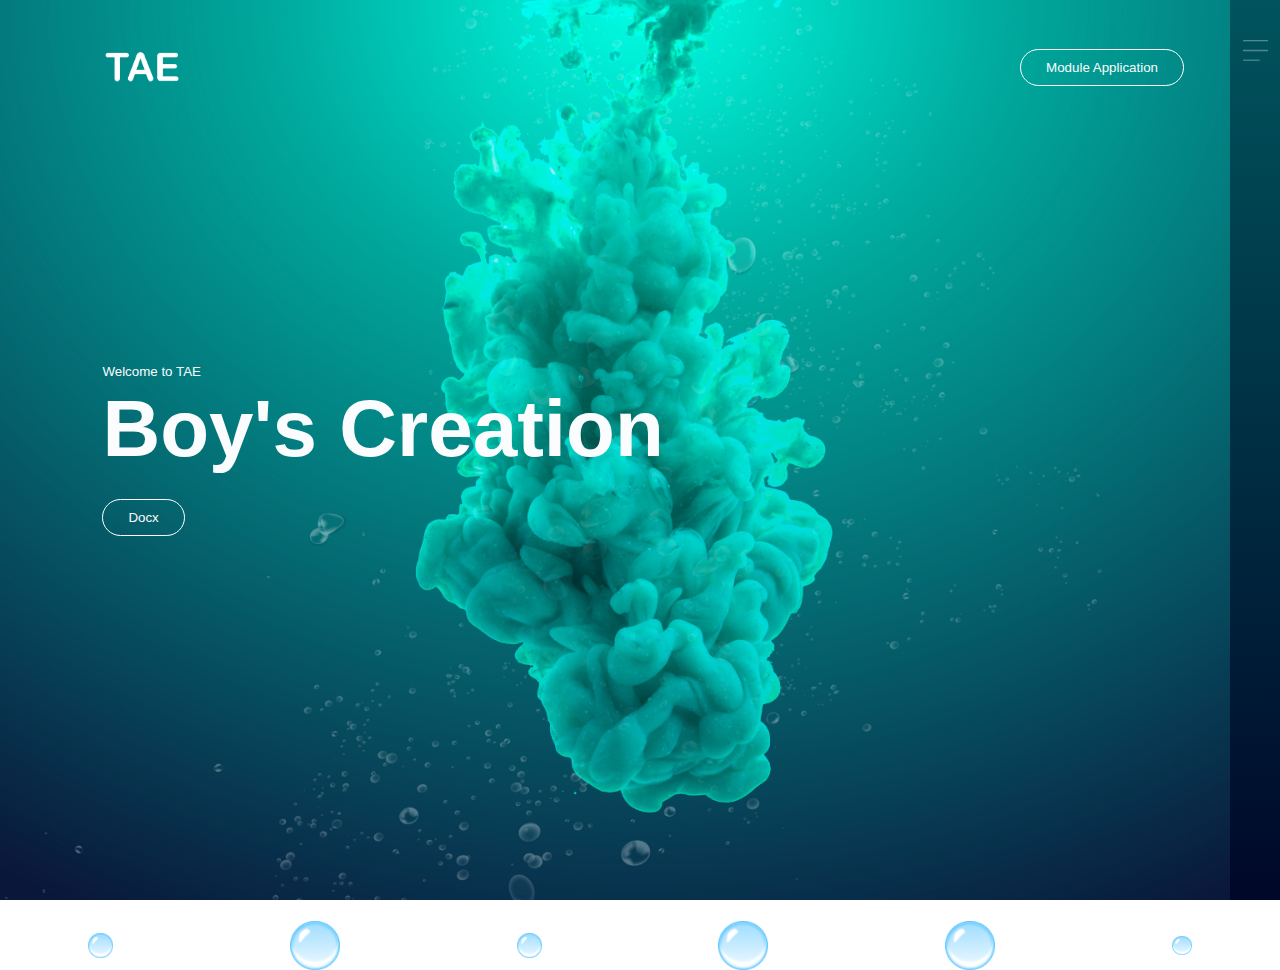
<file: index.html>
<html>
    <head>
        <title>TAE</title>
        <link rel="stylesheet" href="style.css">
    </head>
    <body>
        <div class="hero">
            <div class="navbar">
                <img src="images/Taelogo.png" class="logo">
                <a href="https://drive.google.com/file/d/1sgt33Ac5QGMvF4IAjinKYqu6uMsXZY00/view?usp=sharing">
                    <button type="button">Module Application</button>
                </a>
                
            </div>
            <div class="content">
                <small>Welcome to TAE</small>
                <h1>Boy's Creation</h1>
                <a href="Docx.html">
                    <button type="button">Docx</button>
                </a>              
            </div>
            <div class="side-bar">
                <img src="images/menu.png" class="menu">
            </div>
            <div class="bubbles">
                <img src="images/bubble.png">
                <img src="images/bubble.png">
                <img src="images/bubble.png">
                <img src="images/bubble.png">
                <img src="images/bubble.png">
                <img src="images/bubble.png">
            </div>
        </div>
    </body>
</html>
</file>
<file: style.css>
*{
    margin: 0%;
    padding: 0%;
    font-family: sans-serif;
}
.hero{
    width: 100%;
    height: 100%;
    background-image: url(images/background.png);
    background-size: cover;
    background-position: center;
    overflow: hidden;
}
.logo{
    width: 100px;
    cursor: pointer;
}
.navbar{
    width: 85%;
    height: 15%;
    margin: auto;
    display: flex;
    align-items: center;
    justify-content: space-between;
}
button{
    color: #fbfcfd;
    padding: 10px 25px;
    background: transparent;
    border: 1px solid #fff;
    border-radius: 20px;
    outline: none;
    cursor: pointer;
}
.content{
    color: #fbfcfd;
    position: absolute;
    top: 50%;
    left: 8%;
    transform: translateY(-50%);
    z-index: 2;
}

h1{
    font-size: 80px;
    margin: 10px 0 30px;
    line-height: 80px;
}
.side-bar{
    width: 50px;
    height: 100vh;
    background: linear-gradient(#00545d, #000729);
    position: absolute;
    right: 0;
    top: 0;
}
.menu{
    display: block;
    width: 25px;
    margin: 40px auto 0;
    cursor: pointer;
}
.bubbles img{
    width: 50px;
    animation: bubble 7s linear infinite;
}
.bubbles{
    width: 100%;
    display: flex;
    align-items: center;
    justify-content: space-around;
    position: absolute;
    bottom: -70;
}

@keyframes bubble{
    0%{
        transform: translateY(0);
        opacity: 0;
    }
    50%{    
        opacity: 1;
    }
    70%{
        opacity: 1;
    }
    100%{
        transform: translateY(-80vh);
        opacity: 0;
    }
}


.bubbles img:nth-child(1){
    animation-delay: 2s;
    width: 25px;
}
.bubbles img:nth-child(2){
    animation-delay: 1s;
}
.bubbles img:nth-child(3){
    animation-delay: 3s;
    width: 25px;
}
.bubbles img:nth-child(4){
    animation-delay: 4.5s;
}
.bubbles img:nth-child(5){
    animation-delay:4s;
}
.bubbles img:nth-child(6){
    animation-delay: 6s;
    width: 20px;
}
.bubbles img:nth-child(7){
    animation-delay: 7s;
    width: 35px;
}
</file>
